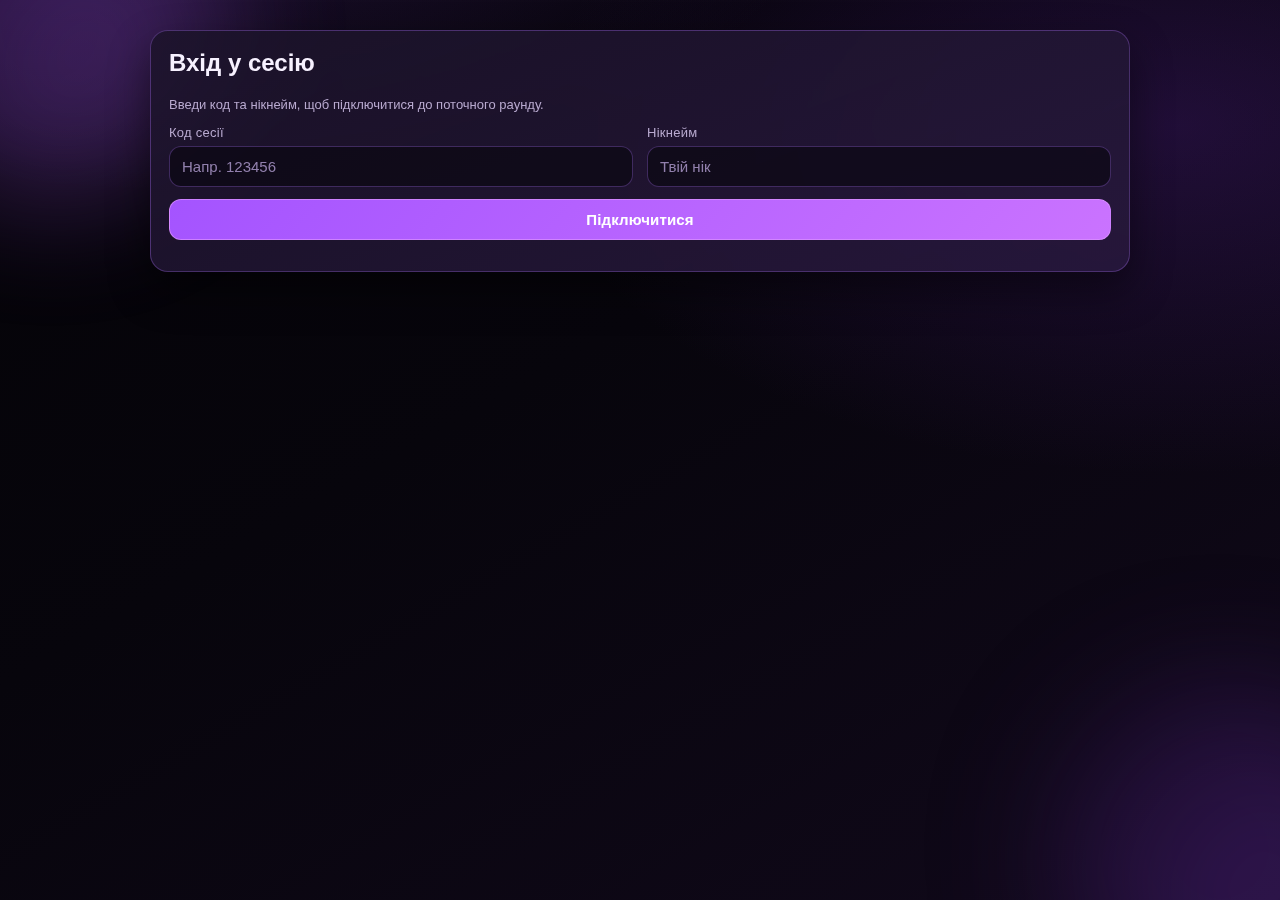
<file: index.html>
<!doctype html>
<html lang="uk">
<head>
  <meta charset="UTF-8" />
  <meta name="viewport" content="width=device-width,initial-scale=1" />
  <meta http-equiv="Cache-Control" content="no-cache, no-store, must-revalidate" />
  <meta http-equiv="Pragma" content="no-cache" />
  <meta http-equiv="Expires" content="0" />
  <title>Quiz Live MVP</title>
  <meta http-equiv="refresh" content="0; url=./player.html?v=20260305_4" />
  <script>
    window.location.replace('./player.html?v=20260305_4');
  </script>
</head>
<body>
  <main>
    <p>Redirecting to Player... <a href="./player.html?v=20260305_4">Open Player</a></p>
  </main>
</body>
</html>
</file>
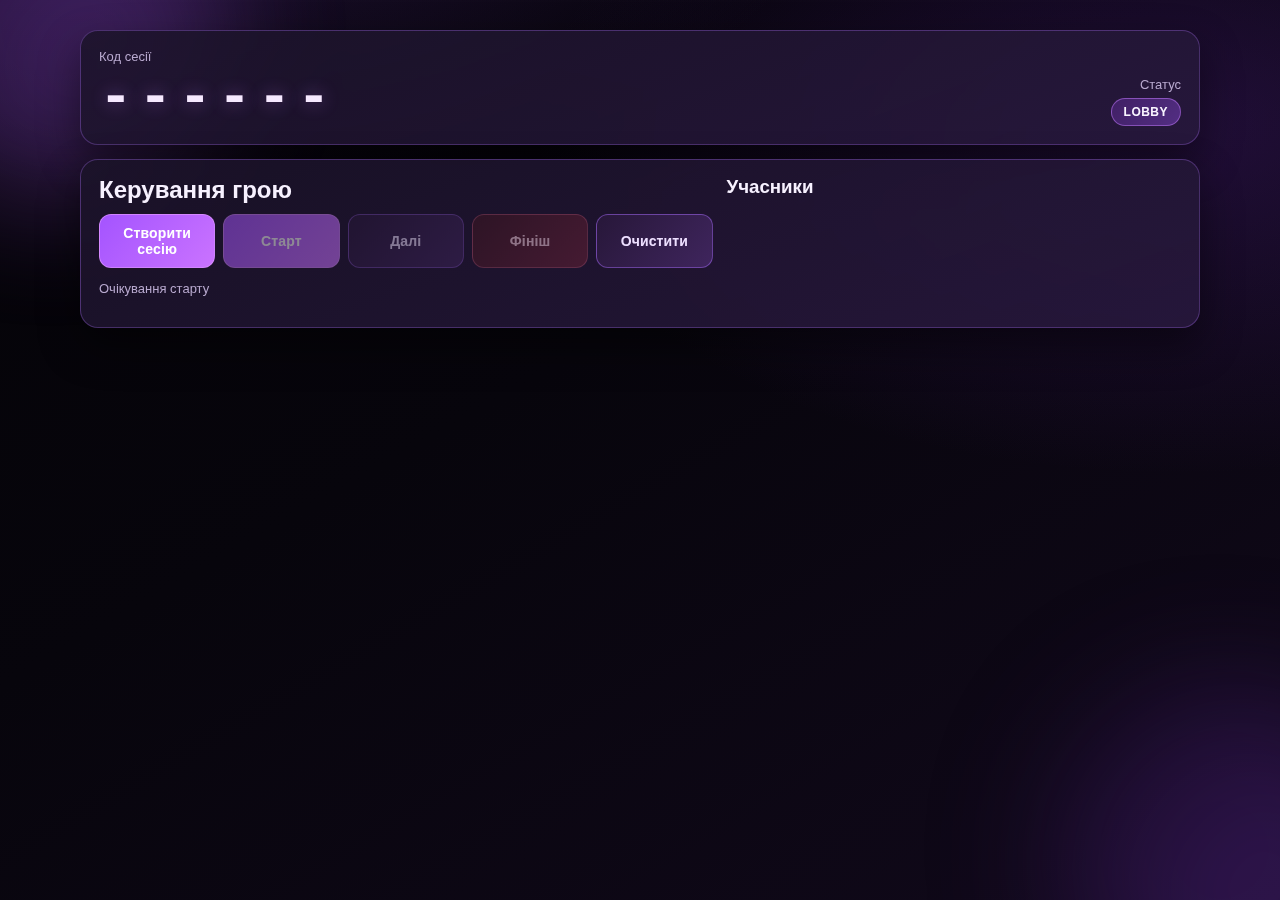
<file: host.html>
﻿<!doctype html>
<html lang="uk">
<head>
  <meta charset="UTF-8" />
  <meta name="viewport" content="width=device-width,initial-scale=1" />
  <meta http-equiv="Cache-Control" content="no-cache, no-store, must-revalidate" />
  <meta http-equiv="Pragma" content="no-cache" />
  <meta http-equiv="Expires" content="0" />
  <title>Host | Quiz Live MVP</title>
  <script>
    (function () {
      var build = '20260305_3';
      var url = new URL(window.location.href);
      if (url.searchParams.get('v') !== build) {
        url.searchParams.set('v', build);
        window.location.replace(url.toString());
      }
    })();
  </script>
  <link rel="stylesheet" href="./app.css?v=20260305_3" />
  <script>
    document.write('<script src="./runtime-config.js?v=' + Date.now() + '"><' + '/script>');
  </script>
  <script src="./config.js?v=20260305_3"></script>
  <script src="./js/shared.js?v=20260305_3"></script>
</head>
<body class="host-page">
  <main class="host-shell">
    <section class="card host-top">
      <div class="host-top-block">
        <span class="small">Код сесії</span>
        <span id="sessionCode" class="code host-code">------</span>
      </div>
      <div class="host-top-block host-top-status">
        <span class="small">Статус</span>
        <span id="sessionStatus" class="badge">lobby</span>
      </div>
    </section>

    <section class="card host-control-card">
      <div class="host-control-grid">
        <div class="host-controls">
          <h2>Керування грою</h2>
          <div class="host-actions">
            <button id="createBtn" class="btn-primary">Створити сесію</button>
            <button id="startBtn" class="btn-primary" disabled>Старт</button>
            <button id="nextBtn" class="btn-secondary" disabled>Далі</button>
            <button id="finishBtn" class="btn-danger" disabled>Фініш</button>
            <button id="clearSavedBtn" class="btn-secondary" type="button">Очистити</button>
          </div>
          <p id="createStatus" class="small"></p>
          <p id="questionStatus" class="small"></p>
          <p id="reportLinks" class="small"></p>
        </div>

        <section class="host-participants">
          <h3>Учасники</h3>
          <ul id="participantsList"></ul>
        </section>
      </div>
    </section>

    <section class="card" id="leaderboardSection" style="display:none;">
      <h3>Лідерборд (фінал)</h3>
      <table class="table" id="leaderboardTable">
        <thead><tr><th>#</th><th>Нік</th><th>Бали</th></tr></thead>
        <tbody></tbody>
      </table>
    </section>
  </main>

  <script src="./js/host.js?v=20260305_3"></script>
</body>
</html>
</file>
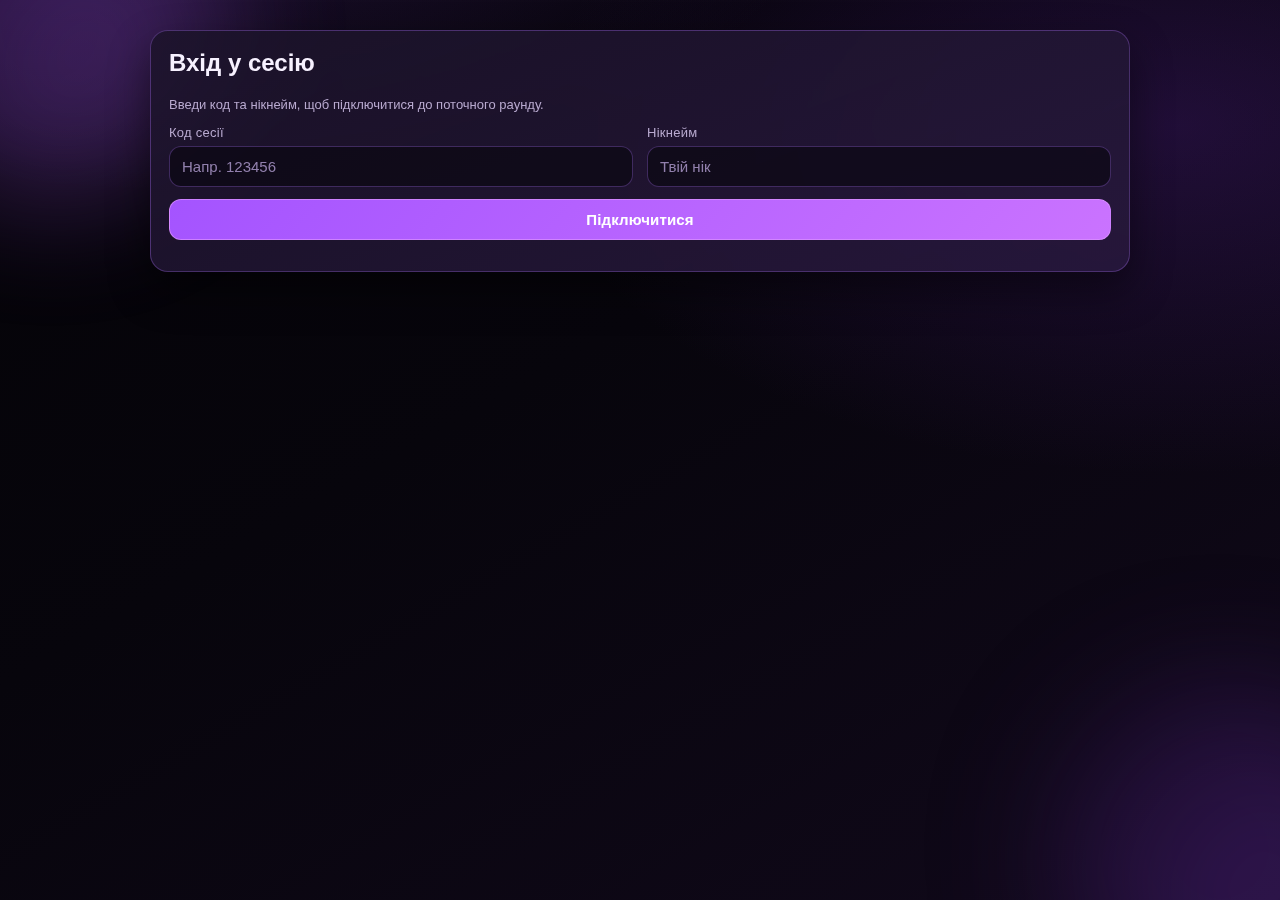
<file: player.html>
﻿<!doctype html>
<html lang="uk">
<head>
  <meta charset="UTF-8" />
  <meta name="viewport" content="width=device-width,initial-scale=1" />
  <meta http-equiv="Cache-Control" content="no-cache, no-store, must-revalidate" />
  <meta http-equiv="Pragma" content="no-cache" />
  <meta http-equiv="Expires" content="0" />
  <title>Player | Quiz Live MVP</title>
  <script>
    (function () {
      var build = '20260305_3';
      var url = new URL(window.location.href);
      if (url.searchParams.get('v') !== build) {
        url.searchParams.set('v', build);
        window.location.replace(url.toString());
      }
    })();
  </script>
  <link rel="stylesheet" href="./app.css?v=20260305_3" />
  <script>
    document.write('<script src="./runtime-config.js?v=' + Date.now() + '"><' + '/script>');
  </script>
  <script src="./config.js?v=20260305_3"></script>
  <script src="./js/shared.js?v=20260305_3"></script>
</head>
<body class="player-page">
  <main class="player-shell">
    <section class="card" id="joinSection">
      <h2>Вхід у сесію</h2>
      <p class="small">Введи код та нікнейм, щоб підключитися до поточного раунду.</p>
      <div class="grid">
        <div>
          <label for="codeInput">Код сесії</label>
          <input id="codeInput" maxlength="8" placeholder="Напр. 123456" />
        </div>
        <div>
          <label for="nicknameInput">Нікнейм</label>
          <input id="nicknameInput" maxlength="24" placeholder="Твій нік" />
        </div>
      </div>
      <div class="player-join-actions">
        <button id="joinBtn" class="btn-primary">Підключитися</button>
      </div>
      <p id="joinStatus" class="small"></p>
    </section>

    <div class="player-layout">
      <section class="card" id="gameSection" style="display:none;">
        <div class="player-status-line">
          <div class="player-session">
            <span class="small">Сесія</span>
            <span id="sessionCode" class="code">------</span>
          </div>
          <div class="player-state">
            <span class="small">Статус</span>
            <span id="sessionStatus" class="badge">lobby</span>
          </div>
        </div>

        <div class="player-stats">
          <div class="stat-chip">
            <span class="stat-label">Твій рахунок</span>
            <b id="myScore" class="stat-value">0</b>
          </div>
          <div class="stat-chip">
            <span class="stat-label">Ранг</span>
            <b id="myRank" class="stat-value">-</b>
          </div>
          <div class="stat-chip stat-chip-accent">
            <span class="stat-label">Темп</span>
            <b class="stat-value">Live</b>
          </div>
        </div>

        <div id="questionBox" class="player-question"></div>
        <p id="gameInfo" class="small"></p>
      </section>

      <section class="card" id="leaderboardSection" style="display:none;">
        <h3>Лідерборд</h3>
        <table class="table" id="leaderboardTable">
          <thead><tr><th>#</th><th>Нік</th><th>Бали</th></tr></thead>
          <tbody></tbody>
        </table>
      </section>
    </div>
  </main>

  <script src="./js/player.js?v=20260305_3"></script>
</body>
</html>
</file>
<file: app.css>
﻿:root {
  --bg: #06050a;
  --bg-elevated: #0f0b16;
  --surface: rgba(27, 19, 41, 0.86);
  --surface-strong: rgba(39, 24, 60, 0.92);
  --surface-soft: rgba(64, 39, 96, 0.72);
  --text: #f7f1ff;
  --muted: #b8a9cf;
  --accent: #a454ff;
  --accent-strong: #ca73ff;
  --accent-soft: #612e96;
  --danger: #ff6f9a;
  --ok: #5bd9a9;
  --border: rgba(176, 117, 255, 0.3);
  --shadow: 0 18px 42px rgba(0, 0, 0, 0.45);
}

* {
  box-sizing: border-box;
}

body {
  margin: 0;
  min-height: 100vh;
  position: relative;
  overflow-x: hidden;
  font-family: Bahnschrift, 'Trebuchet MS', 'Segoe UI', sans-serif;
  background:
    radial-gradient(1100px 600px at 14% -20%, rgba(153, 78, 246, 0.22), transparent 62%),
    radial-gradient(960px 520px at 92% 14%, rgba(96, 36, 163, 0.28), transparent 67%),
    linear-gradient(150deg, #040307 0%, #07050c 42%, #11091b 100%);
  color: var(--text);
}

body::before,
body::after {
  content: '';
  position: fixed;
  width: 340px;
  height: 340px;
  border-radius: 50%;
  filter: blur(64px);
  opacity: 0.35;
  pointer-events: none;
  z-index: 0;
  animation: aura-drift 12s ease-in-out infinite alternate;
}

body::before {
  top: -140px;
  left: -120px;
  background: linear-gradient(130deg, #4e1f7e, #b362ff);
}

body::after {
  right: -110px;
  bottom: -120px;
  background: linear-gradient(130deg, #291041, #8c3ce7);
  animation-delay: 1.8s;
}

main {
  width: min(980px, calc(100% - 32px));
  margin: 0 auto;
  padding: 30px 0 36px;
  position: relative;
  z-index: 1;
}

h1,
h2,
h3 {
  margin-top: 0;
  color: var(--text);
}

h1 {
  margin-bottom: 10px;
  letter-spacing: 0.04em;
  text-transform: uppercase;
  font-size: clamp(1.55rem, 3vw, 2.15rem);
}

.card {
  background: linear-gradient(160deg, var(--surface) 0%, var(--surface-strong) 100%);
  border: 1px solid var(--border);
  border-radius: 18px;
  padding: 18px;
  margin-bottom: 14px;
  box-shadow: var(--shadow);
  backdrop-filter: blur(7px);
}

.grid {
  display: grid;
  grid-template-columns: repeat(auto-fit, minmax(260px, 1fr));
  gap: 14px;
}

label {
  display: block;
  font-size: 13px;
  color: var(--muted);
  margin-bottom: 6px;
  letter-spacing: 0.02em;
}

input,
textarea,
button,
select {
  width: 100%;
  border-radius: 12px;
  border: 1px solid var(--border);
  padding: 11px 12px;
  font-size: 15px;
  color: var(--text);
}

input,
textarea,
select {
  background: rgba(10, 8, 17, 0.68);
}

input::placeholder,
textarea::placeholder {
  color: rgba(190, 168, 223, 0.75);
}

input:focus,
textarea:focus,
select:focus {
  outline: none;
  border-color: rgba(196, 120, 255, 0.95);
  box-shadow: 0 0 0 4px rgba(155, 84, 240, 0.2);
}

textarea {
  min-height: 160px;
  resize: vertical;
  font-family: Consolas, 'Courier New', monospace;
}

button {
  cursor: pointer;
  font-weight: 700;
  letter-spacing: 0.01em;
  transition: transform 0.14s ease, box-shadow 0.18s ease, opacity 0.2s ease;
}

button:hover {
  transform: translateY(-1px);
  box-shadow: 0 10px 24px rgba(12, 5, 20, 0.5);
}

button:disabled {
  opacity: 0.5;
  cursor: not-allowed;
  transform: none;
  box-shadow: none;
}

.btn-primary {
  background: linear-gradient(130deg, var(--accent) 0%, var(--accent-strong) 100%);
  color: #fff;
  border-color: rgba(219, 145, 255, 0.72);
}

.btn-secondary {
  background: linear-gradient(130deg, #271739 0%, #3f255d 100%);
  border-color: rgba(162, 104, 244, 0.5);
  color: #eddfff;
}

.btn-danger {
  background: linear-gradient(130deg, #3f1622 0%, #6d2237 100%);
  border-color: rgba(255, 125, 161, 0.42);
  color: #ffd3e1;
}

.badge {
  display: inline-block;
  padding: 6px 12px;
  border-radius: 999px;
  border: 1px solid rgba(197, 124, 255, 0.5);
  background: linear-gradient(130deg, rgba(83, 39, 132, 0.6), rgba(121, 67, 190, 0.55));
  color: #f9f4ff;
  font-size: 12px;
  font-weight: 700;
  letter-spacing: 0.04em;
  text-transform: uppercase;
}

.row {
  display: flex;
  gap: 10px;
  flex-wrap: wrap;
}

.row > * {
  flex: 1;
}

.small {
  font-size: 13px;
  color: var(--muted);
}

.code {
  font-family: Consolas, 'Courier New', monospace;
  font-size: 32px;
  letter-spacing: 4px;
  font-weight: 700;
  color: #f6e9ff;
  text-shadow: 0 0 18px rgba(197, 120, 255, 0.45);
}

.options {
  display: grid;
  grid-template-columns: 1fr;
  gap: 10px;
}

.option-btn {
  text-align: left;
  background: linear-gradient(145deg, rgba(36, 20, 56, 0.84), rgba(58, 34, 88, 0.8));
  border-color: rgba(153, 95, 230, 0.44);
}

.option-btn.correct {
  border-color: rgba(99, 228, 181, 0.72);
  background: linear-gradient(145deg, rgba(21, 63, 52, 0.94), rgba(32, 96, 79, 0.9));
}

.option-btn.wrong {
  border-color: rgba(255, 120, 160, 0.72);
  background: linear-gradient(145deg, rgba(68, 20, 39, 0.94), rgba(104, 31, 59, 0.92));
}

.log {
  background: linear-gradient(170deg, #0b0813 0%, #171022 100%);
  border: 1px solid rgba(153, 95, 230, 0.38);
  color: #d8c6ee;
  border-radius: 12px;
  padding: 10px;
  font-family: Consolas, 'Courier New', monospace;
  font-size: 13px;
  max-height: 260px;
  overflow: auto;
}

.table {
  width: 100%;
  border-collapse: collapse;
}

.table th,
.table td {
  border-bottom: 1px solid rgba(162, 106, 243, 0.3);
  padding: 9px 8px;
  font-size: 14px;
}

.table th {
  text-align: left;
  background: rgba(56, 31, 88, 0.5);
  color: #f2e8ff;
}

.table tbody tr:nth-child(even) {
  background: rgba(103, 63, 159, 0.12);
}

.status-ok {
  color: var(--ok);
  font-weight: 700;
}

.status-danger {
  color: var(--danger);
  font-weight: 700;
}

.nav {
  display: flex;
  gap: 10px;
  margin-bottom: 16px;
}

.nav a {
  color: #e4c9ff;
  text-decoration: none;
  font-weight: 700;
}

a {
  color: #e4c9ff;
}

#participantsList {
  margin: 0;
  padding: 0;
  list-style: none;
}

#participantsList li {
  padding: 9px 11px;
  border: 1px solid rgba(152, 95, 230, 0.3);
  border-radius: 10px;
  background: rgba(72, 43, 112, 0.32);
  margin-bottom: 8px;
}

.player-shell {
  max-width: 1020px;
}

.player-hero {
  padding: 8px 2px 12px;
}

.player-subtitle {
  margin: 0;
  max-width: 680px;
  color: #d1bfeb;
  font-size: 15px;
}

.player-join-actions {
  margin-top: 12px;
}

.player-layout {
  display: grid;
  grid-template-columns: 1.5fr 1fr;
  gap: 14px;
}

.player-status-line {
  display: flex;
  justify-content: space-between;
  gap: 12px;
  align-items: flex-start;
  margin-bottom: 14px;
}

.player-session,
.player-state {
  display: flex;
  flex-direction: column;
  gap: 6px;
}

.player-stats {
  display: grid;
  grid-template-columns: repeat(3, minmax(0, 1fr));
  gap: 10px;
  margin-bottom: 14px;
}

.stat-chip {
  border: 1px solid rgba(160, 101, 242, 0.35);
  border-radius: 13px;
  padding: 10px 12px;
  background: rgba(63, 36, 99, 0.35);
}

.stat-chip-accent {
  background: linear-gradient(130deg, rgba(75, 35, 119, 0.72), rgba(125, 67, 195, 0.68));
  border-color: rgba(210, 141, 255, 0.56);
}

.stat-label {
  display: block;
  font-size: 12px;
  text-transform: uppercase;
  letter-spacing: 0.06em;
  color: #d2c0ea;
  margin-bottom: 4px;
}

.stat-value {
  font-size: 22px;
  color: #fff1ff;
}

.player-question {
  margin-bottom: 10px;
}

.player-question h3 {
  margin-bottom: 8px;
}

.player-question p {
  margin-top: 0;
  margin-bottom: 12px;
}

.player-side {
  display: grid;
  gap: 14px;
  align-content: start;
}

.unlock-progress {
  margin-bottom: 12px;
}

.unlock-track {
  width: 100%;
  height: 12px;
  border-radius: 999px;
  border: 1px solid rgba(194, 134, 255, 0.32);
  background: rgba(42, 24, 65, 0.65);
  overflow: hidden;
}

.unlock-fill {
  width: 0;
  height: 100%;
  border-radius: inherit;
  background: linear-gradient(120deg, #8743de 0%, #c77dff 100%);
  box-shadow: 0 0 18px rgba(188, 117, 255, 0.44);
  transition: width 0.35s ease;
}

.arch-game-panel {
  border: 1px solid rgba(184, 123, 255, 0.34);
  border-radius: 14px;
  padding: 10px;
  background: rgba(37, 23, 57, 0.45);
}

.arch-game-controls {
  align-items: center;
  margin-bottom: 10px;
}

.arch-metrics {
  display: flex;
  justify-content: flex-end;
  gap: 6px;
}

.arch-svg {
  width: 100%;
  border-radius: 12px;
  border: 1px solid rgba(189, 129, 255, 0.34);
  background: #10091a;
  box-shadow: inset 0 0 30px rgba(0, 0, 0, 0.4);
  margin-bottom: 8px;
}

.artifact-token {
  cursor: pointer;
  transform-origin: center;
  animation: artifact-float 0.95s ease-in-out infinite alternate;
  transition: transform 0.12s ease, opacity 0.12s ease;
}

.artifact-token:hover {
  transform: scale(1.08);
}

.host-setup-grid {
  display: grid;
  grid-template-columns: 1.1fr 1fr;
  gap: 14px;
  align-items: start;
}

.host-library-actions {
  margin-top: 8px;
  margin-bottom: 10px;
}

.mode-cards {
  display: grid;
  grid-template-columns: repeat(auto-fit, minmax(190px, 1fr));
  gap: 10px;
  margin-bottom: 8px;
}

.mode-card {
  width: 100%;
  text-align: left;
  background: linear-gradient(150deg, rgba(52, 29, 82, 0.78), rgba(28, 16, 43, 0.92));
  border: 1px solid rgba(153, 95, 230, 0.4);
  border-radius: 14px;
  padding: 10px;
  display: grid;
  grid-template-columns: 88px 1fr;
  gap: 10px;
  align-items: center;
}

.mode-card.active {
  border-color: rgba(226, 157, 255, 0.8);
  box-shadow: 0 0 0 2px rgba(189, 117, 255, 0.26), 0 14px 26px rgba(10, 6, 16, 0.52);
}

.mode-card .mode-icon {
  display: block;
  width: 86px;
  height: 54px;
}

.mode-card .mode-icon svg {
  width: 100%;
  height: 100%;
  display: block;
}

.mode-title {
  display: block;
  font-size: 15px;
  font-weight: 700;
  color: #f6edff;
  margin-bottom: 3px;
}

.mode-subtitle {
  display: block;
  font-size: 12px;
  color: #cdbce5;
}

.mode-icon-float {
  animation: mode-float 1.4s ease-in-out infinite alternate;
}

.mode-icon-pulse {
  animation: mode-pulse 1s ease-in-out infinite alternate;
}

.host-shell {
  width: min(1120px, calc(100% - 32px));
}

.host-top {
  display: flex;
  align-items: flex-end;
  justify-content: space-between;
  gap: 14px;
}

.host-top-block {
  display: flex;
  flex-direction: column;
  gap: 6px;
}

.host-top-status {
  align-items: flex-end;
  text-align: right;
}

.host-code {
  font-size: clamp(2.1rem, 7vw, 3.5rem);
  letter-spacing: 6px;
  line-height: 1;
}

.host-control-card {
  padding-top: 16px;
}

.host-control-grid {
  display: grid;
  grid-template-columns: 1.35fr 1fr;
  gap: 14px;
  align-items: start;
}

.host-controls h2 {
  margin-bottom: 10px;
}

.host-actions {
  display: grid;
  grid-template-columns: repeat(5, minmax(0, 1fr));
  gap: 8px;
  margin-bottom: 8px;
}

.host-actions button {
  font-size: 14px;
  padding-top: 10px;
  padding-bottom: 10px;
}

.host-participants h3 {
  margin-bottom: 10px;
}

.host-participants #participantsList {
  max-height: 240px;
  overflow: auto;
  padding-right: 4px;
}

@media (max-width: 900px) {
  .player-layout {
    grid-template-columns: 1fr;
  }

  .player-stats {
    grid-template-columns: repeat(2, minmax(0, 1fr));
  }

  .host-setup-grid,
  .host-control-grid {
    grid-template-columns: 1fr;
  }

  .host-actions {
    grid-template-columns: repeat(3, minmax(0, 1fr));
  }

  .mode-cards {
    grid-template-columns: repeat(2, minmax(0, 1fr));
  }
}

@media (max-width: 640px) {
  main {
    width: min(980px, calc(100% - 22px));
    padding-top: 20px;
  }

  .code {
    font-size: 25px;
    letter-spacing: 3px;
  }

  .player-status-line {
    flex-direction: column;
  }

  .player-stats {
    grid-template-columns: 1fr;
  }

  .host-shell {
    width: min(1120px, calc(100% - 22px));
  }

  .host-top {
    flex-direction: column;
    align-items: flex-start;
  }

  .host-top-status {
    align-items: flex-start;
    text-align: left;
  }

  .host-code {
    letter-spacing: 4px;
  }

  .host-actions {
    grid-template-columns: repeat(2, minmax(0, 1fr));
  }

  .mode-cards {
    grid-template-columns: 1fr;
  }

  .mode-card {
    grid-template-columns: 76px 1fr;
  }

  .arch-metrics {
    justify-content: flex-start;
    margin-top: 6px;
  }
}

@keyframes aura-drift {
  0% {
    transform: translate(0, 0) scale(1);
  }
  100% {
    transform: translate(36px, 28px) scale(1.09);
  }
}

@keyframes artifact-float {
  0% {
    transform: translateY(0) scale(1);
  }
  100% {
    transform: translateY(-5px) scale(1.05);
  }
}

@keyframes mode-float {
  0% {
    transform: translateY(0);
  }
  100% {
    transform: translateY(-3px);
  }
}

@keyframes mode-pulse {
  0% {
    opacity: 0.72;
  }
  100% {
    opacity: 1;
  }
}
</file>
